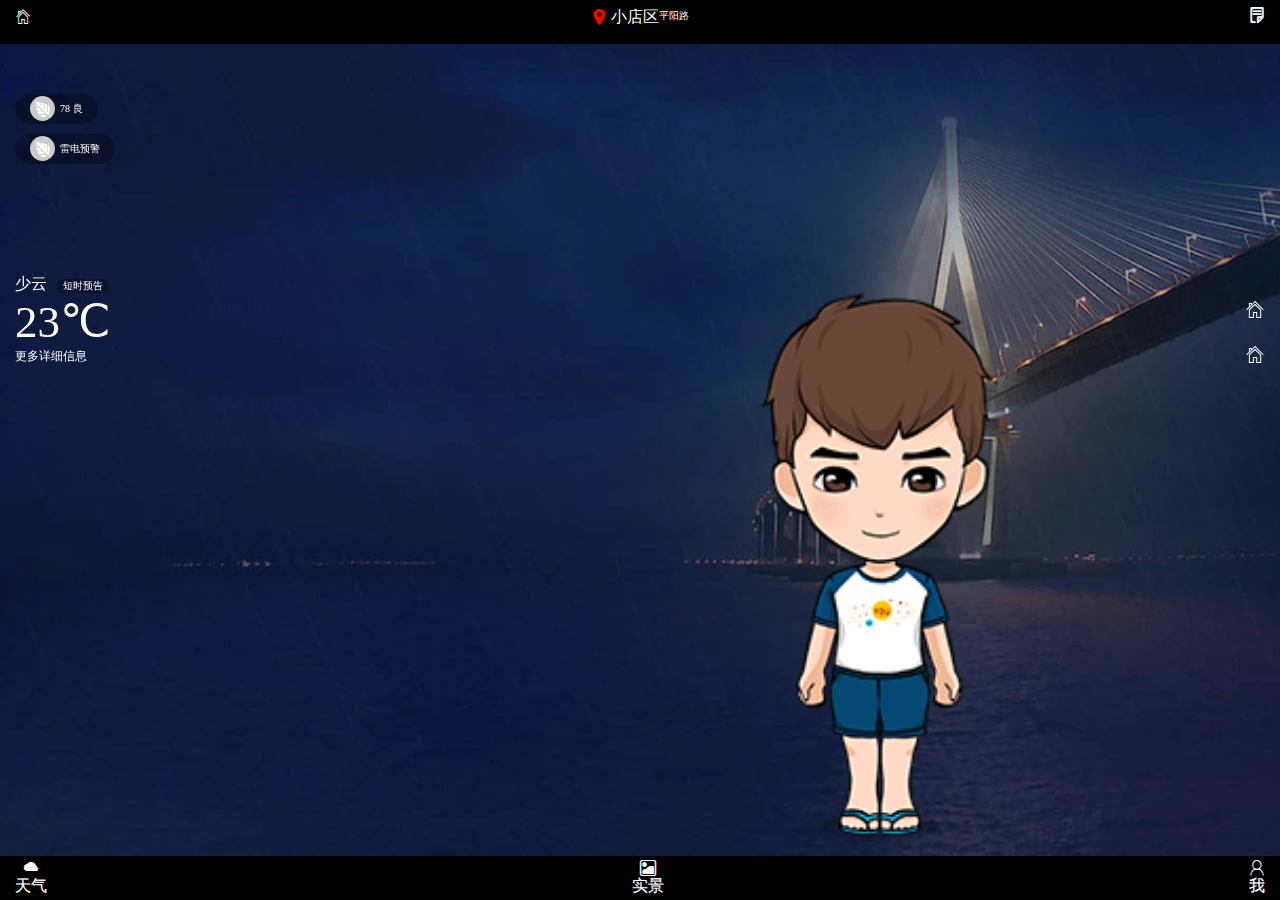
<file: sunny/index.html>
<!DOCTYPE html>
<html>
<head>
    <meta charset="utf-8">
    <meta name="viewport" content="initial-scale=1.0, maximum-scale=1.0, user-scalable=no" />
    <title>天气app</title>
    <link rel="stylesheet" href="css/index.css" />
    <link rel="stylesheet" href="css/iconfont.css" />
</head>
<body>
	<div class="head">
		<i class="iconfont">
			&#xe600;
		</i>
		<div class="city">
			<div class="city_top">
				<i class="iconfont">
					&#xe601;
				</i>
				小店区
			</div>
			<div class="city_bottom">
				平阳路
			</div>
		</div>
		<i class="iconfont">
			&#xe604;
		</i>
	</div>
	<!--head-->
	<div class="main">
		<div class="main_today">
			<ul class="today_air">
				<li>
				 <span class="air_img"><img src="img/air.png" alt="" /></span>
				 <em class="air_num">78 良</em>
				 
				</li>
				
			</ul>
			<ul class="today_warn">
				<li>
				 <span class="warn_img"><img src="img/air.png" alt="" /></span>
				 <em class="warn_mess">雷电预警</em>
				 
				</li>
			</ul>
			<ul class="today_weather">
				<li class="weather_info">
					<b>少云</b><strong class="info_update">短时预告</strong>
					<div class="info_temp">23℃</div>
					<div class="info_more">更多详细信息</div>
				</li>
				<li class="weather_person">
					<img src="img/2.png"/>
				</li>
				<li class="weather_voice">
					<i class="iconfont ">
						&#xe600;
					</i>
					<i class="iconfont ">
						&#xe600;
					</i>
				</li>
			</ul>
		</div>
		<!--当天信息详细-->
		<ul class="weather_total">
			<li class="today_total">
				<div class="left">
					<span>今天</span><span>良</span><br>
					<span>晴转阵雨</span>
				</div>
				<div class="right">
					<span>34/16℃</span><br>
					<img src="img/w33.png"/>
				</div>
			</li>
			<li class="tomo_total">
				<div class="left">
					<span>今天</span><span>良</span><br>
					<span>晴转阵雨</span>
				</div>
				<div class="right">
					<span>34/16℃</span><br>
					<img src="img/w33.png"/>
				</div>
			</li>
		</ul>
		<div style="clear:both"></div>
	</div>
	
	<!--main-->
	<div class="footer">
		<div class="iconfont icon-icon">
			天气
		</div>
		<div class="iconfont icon-jingdian">
			实景
		</div>
		<div class="iconfont icon-wo">
			我
		</div>
	</div>
</body>
</html>
</file>
<file: sunny/css/index.css>
@import url("base.css");
html{
    width: 100%;
    height: 100%;
}
body{
    width:100%;
    height: 100%;
	background-image: url(../img/night_3.jpg);
	background-size: cover;
	background-repeat: no-repeat;
	overflow:hidden;
}
.head{
	position: fixed;
	top: 0;
	left: 0;
	width: 100%;
	height: 44px;
	background: #000;
	padding: 0 1.5rem;
	color: #fff;
	text-align: justify;
	display: -webkit-flex;
	justify-content:space-between;
	flex-wrap: wrap;
	align-items:center;
	
}
.head:after{
	content:"" ;
	display: block;
	display: inline-block;
    width: 100%;
    line-height: 0;
    font-size: 0;
}
.head>i{
	/*display: -webkit-flex;*/
}
.head>div{
	text-align: center;
	display: -webkit-flex;
	color: #FFFFFF;
}
.city{
	line-height: 2rem;
}
.city .city_top{
	font-size: 1.6rem;
}
.city .city_top i{
	color:red;
}
.city .city_bottom{
	font-size: 1rem;
}

.footer{
	position:fixed;
	left: 0;
	bottom: 0;
	width: 100%;
	height: 44px;
	background:#000;
	color:#ccc;
	padding: 0 1.5rem;
	display: -webkit-flex;
	justify-content: space-between;
	align-items:center;
	text-align: center;
	font-size: 1rem;
	
}

.main{
	position: fixed;
	top: 44px;
	left: 0;
	width: 100%;
	height: auto;
	background:rgba(0,0,0,0.2);
	
}
.main_today{
	width: 100%;
	height: auto;
	padding: 0 1.5rem;
	border-bottom: 1px solid rgba(255,255,255,0.3);
	margin-top: 5rem;
	overflow: hidden;
}
.today_air{
	overflow: hidden;
	margin-bottom: 1rem;
}
.today_air>li{
	float: left;
	padding:0 1.5rem;
	height: 3rem;
	line-height: 3rem;
	color:#fff;
	background:rgba(0,0,0,0.3);
	border-radius:1.5rem ;
}
.today_air .air_img{
	float: left;
	width: 2.5rem;
	height: 2.5rem;
	background:#ccc;
	border-radius: 50%;
	text-align: center;
    line-height: 3.5rem;
    margin:0.5rem  0.5rem 0 0;
    margin-top: 0.2rem;
    
}
.today_air>li img{
	width: 1.5rem;
	height: 1.5rem;
    /*margin-top:0.5rem;*/
	/*line-height: 4rem;*/
	display: inline-block;
}

.today_warn{
	overflow: hidden;
}
.today_warn>li{
	float: left;
	padding:0 1.5rem;
	height: 3rem;
	line-height: 3rem;
	color:#fff;
	background:rgba(0,0,0,0.3);
	border-radius:1.5rem ;
}
.today_warn .warn_img{
	float: left;
	width: 2.5rem;
	height: 2.5rem;
	background:#ccc;
	border-radius: 50%;
	text-align: center;
    line-height: 3.5rem;
    margin:0.5rem  0.5rem 0 0;
    margin-top: 0.2rem;
    
}
.today_warn>li img{
	width: 1.5rem;
	height: 1.5rem;
    /*margin-top:0.5rem;*/
	/*line-height: 4rem;*/
	display: inline-block;
}

.today_weather{
	width: 100%;
	height: auto;
	margin-top: 6rem;
	overflow:hidden;
	padding-bottom: 0.5rem;
}
.today_weather li{
	float: left;
}
.weather_info{
	width:50%;
	margin-top: 5rem;
}
.weather_person{
	width: 40%;
	
}
.weather_person img{
	width: 100%;
	float: right;
}
.weather_voice{
	width:10%;
	text-align: right;
	font-size:2rem;
	color:#FFFFFF
}
.weather_info b{
	font-size: 1.6rem;
	display: inline-block;
}
.weather_info strong{
	font-size: 1rem;
	display: inline-block;
	margin:0 0 0 1rem;
	padding:0rem 0.6rem;
	background:rgba(0,0,0,0.3);
	border-radius: 0.8rem;
	
}
.weather_info .info_temp{
	font-size: 4.5rem;
}
.weather_info .info_more{
	font-size: 1.2rem;
}
.weather_voice{
	margin-top:5rem;
	
}
.weather_voice i{
	display: block;
	margin-top: 2.2rem;
	font-size: 2rem!important;
}

.weather_total{
  width: 100%;
  height: auto;
  overflow: hidden;
  border-bottom: 1px solid rgba(255,255,255,0.3);
}
.weather_total li{
	width: 50%;
	height: 100%;
	border-right: 1px solid rgba(255,255,255,0.3);
	padding: 0.8rem 1.5rem;
	float: left;
	
}
.today_total .left{
	width: 50%;
	float: left;
}
.today_total .left span{
	margin-right: 0.6rem;
}
.today_total .right{
	width: 50%;
	float: right;
	text-align: right;
}

.today_total .right img{
	
	width: 2rem;
}
.tomo_total{
	margin-right:-1px;
}
.tomo_total .left{
	width: 50%;
	float: left;
}
.tomo_total .left span{
	margin-right: 0.6rem;
}
.tomo_total .right{
	width: 50%;
	float: right;
	text-align: right;
}

.tomo_total .right img{
	
	width: 2rem;
}
</file>
<file: sunny/css/iconfont.css>
@font-face {font-family: "iconfont";
  src: url('../iconfont/iconfont.eot?t=1466436712'); /* IE9*/
  src: url('../iconfont/iconfont.eot?t=1466436712#iefix') format('embedded-opentype'), /* IE6-IE8 */
  url('../iconfont/iconfont.woff?t=1466436712') format('woff'), /* chrome, firefox */
  url('../iconfont/iconfont.ttf?t=1466436712') format('truetype'), /* chrome, firefox, opera, Safari, Android, iOS 4.2+*/
  url('../iconfont/iconfont.svg?t=1466436712#iconfont') format('svg'); /* iOS 4.1- */
}

.iconfont {
  font-family:"iconfont" !important;
  font-size:16px;
  font-style:normal;
  -webkit-font-smoothing: antialiased;
  -webkit-text-stroke-width: 0.2px;
  -moz-osx-font-smoothing: grayscale;
}
.icon-fangzi:before { content: "\e600"; }
.icon-dingwei:before { content: "\e601"; }
.icon-jingdian:before { content: "\e602"; display: block;}
.icon-wo:before { content: "\e603"; display: block;}
.icon-zixun:before { content: "\e604"; }
.icon-icon:before { content: "\e605";display: block; }
</file>
